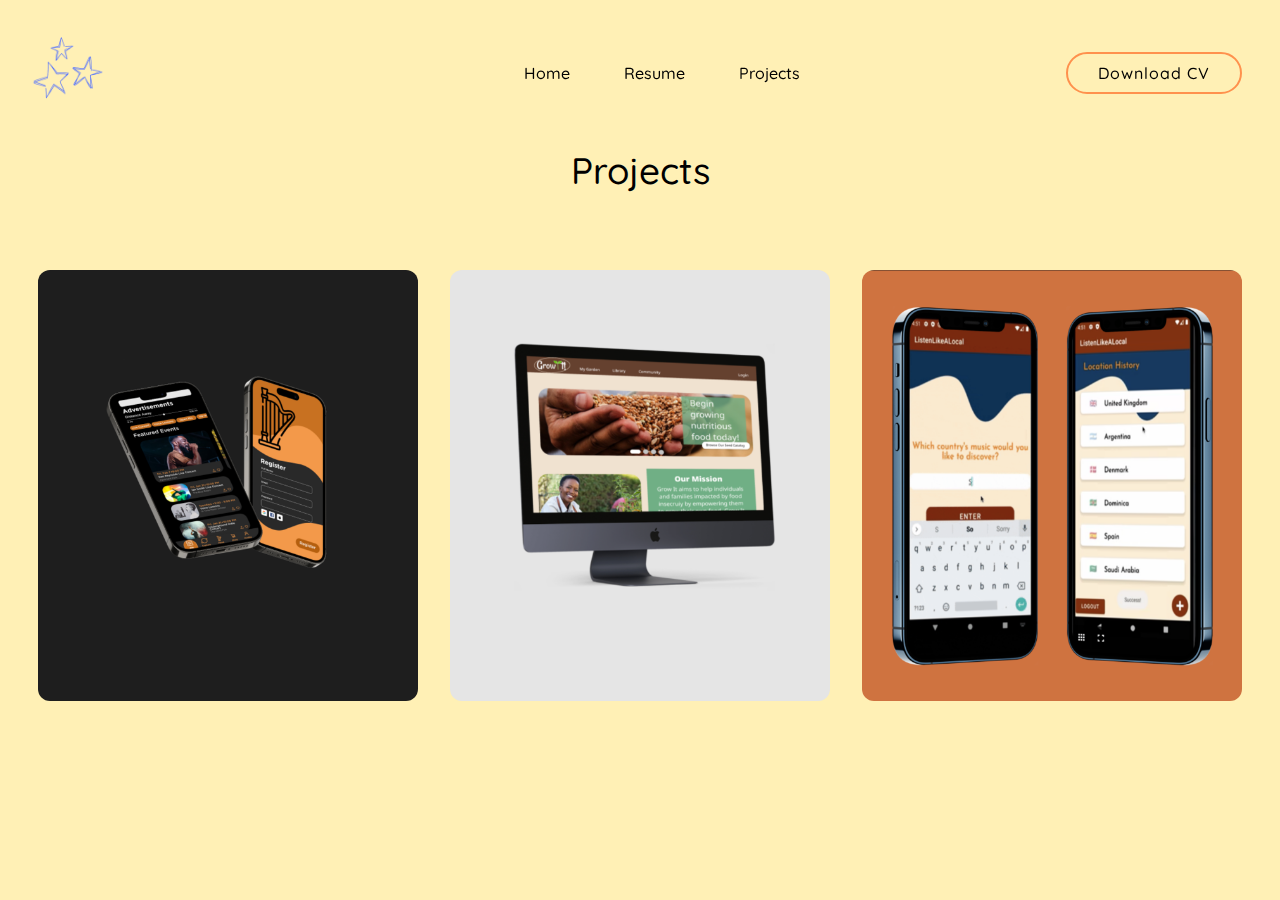
<file: projects.html>
<!DOCTYPE html>
<html>
<head>
	<meta charset="utf-8">
	<meta name="viewport" content="width=device-width, initial-scale=1">
	<title>Personal Portfolio Website 2022</title>
	<link rel="stylesheet" type="text/css" href="css/style.css">

	<link rel="stylesheet"
	href="https://cdn.jsdelivr.net/npm/boxicons@latest/css/boxicons.min.css">
	<!-- or -->
	<link rel="stylesheet"
	href="https://unpkg.com/boxicons@latest/css/boxicons.min.css">

	<link rel="preconnect" href="https://fonts.googleapis.com">
	<link rel="preconnect" href="https://fonts.gstatic.com" crossorigin>
	<link href="https://fonts.googleapis.com/css2?family=Jost:wght@100;200;300;400;500;600;700;800;900&family=Poppins:wght@400;500;600&family=Quicksand:wght@300&display=swap" rel="stylesheet">
	<link rel="icon" href="img/logo.png">
</head>
<body>
<!---header-->
	<!--------header---->
	<div id="header">
		<header>
			<a href="index.html" class="logo"><img src="img/logo.png"></a>
			<div class="bx bx-menu" id="menu-icon"></div>
	
			<ul class="navlist">
				<li><a href='index.html'>Home</a></li>
				<li><a href='resume.html'>Resume</a></li>
				<li><a href='projects.html'>Projects</a></li>
			</ul>
			<a href="img/Briya Philip Resume 2022.pdf" download class="top-btn">Download CV</a>
		</header></div>
	<!--------portfolio---->
	<section class="portfolio" id="portfolio">
		<div class="heading">
			<h2>Projects</h2>
		</div>

		<div class="portfolio-content">
			<div class="col">
				<a href="strikeachord.html">
				<img src="img/sac-img.png">
				<div class="layer">
					<h3>Strike a Chord</h3>
					<h5>An app created to foster connection through music</h5>
				</div>
			</a>
			</div>

			<div class="col">
				<a href="growit.html">
				<img src="img/growit-img.png">
				<div class="layer">
					<h3>Grow It!</h3>
					<h5>A website providing access to fresh foods to those living in food deserts</h5>
				</div>
			</a>
			</div>

			<div class="col">
				<a href="listenlikealocal.html">
				<img src="img/lllimg.png">
				<div class="layer">
					<h3>Listen Like a Local</h3>
					<h5>An app created to discover music around the world</h5>
				</div>
			</a>
			</div>
		</div>
		<br>
		<!-- <a style= "text-align: center;" href="https://github.com/briyaphilip" target="_blank" rel="noopener noreferrer" class="bottom-btn">View more projects on my GitHub</a> -->

	</section>
	
	<!--------Link to js---->
	<script type="text/javascript" src="js/script.js"></script>
</body>
</html>
</file>
<file: css/style.css>
@font-face {
    font-family: 'tan_-_mon_cheriregular';
    src: url('/fonts/TAN-MON-CHERI.ttf');
    font-weight: normal;
    font-style: normal;

}

*{
	padding: 0;
	margin: 0;
	box-sizing: border-box;
	font-family: 'Quicksand', sans-serif;
	list-style: none;
	text-decoration: none;
	scroll-behavior: smooth;
}

:root{
	--bg-color: #FFF0B5;
	--text-color: #000;
	--secound-color: #a09dab;
	--main-color: #FF914D;
	--big-font: 5rem;
	--h2-font: 3rem;
	--p-font: 1.1rem;
}

body{
	background: var(--bg-color);
	color: var(--text-color);
}
header{
	position: fixed;
	width: 100%;
	top: 0;
	right: 0;
	z-index: 1000;
	font-family: 'tan_-_mon_cheriregular';
	display: flex;
	align-items: center;
	justify-content: space-between;
	padding: 30px 18%;
	transition: .3s;
}

.logo img{
	max-width: 100%;
	width: 300px;
	height: auto;
	margin-left: -5rem;
}

.navlist{
	display: flex;
}

.navlist li{
	position: relative;
}

.navlist a{
	font-size: var(--p-font);
	color: var(--text-color);
	font-weight: 500;
	padding: 10px 27px;
}

.navlist a::after{
	content: '';
	position: absolute;
	width: 0;
	height: 2px;
	background: var(--main-color);
	bottom: -3px;
	left: 0;
	transition: ease .40s;
}

.navlist a:hover::after{
	width: 100%;
}

#menu-icon{
	font-size: 35px;
	color: var(--text-color);
	z-index: 10001;
	cursor: pointer;
	display: none;
}

.top-btn{
	display: inline-block;
	padding: 9px 30px;
	background: transparent;
	border: 2px solid var(--main-color);
	border-radius: 30px;
	color: var(--text-color);
	letter-spacing: 1px;
	font-size: var(--p-font);
	font-weight: 500;
	transition: ease .50s;
}

.top-btn:hover{
	transform: scale(1.1);
	background: var(--main-color);
	border: 2px solid var(--main-color);
	color: var(--bg-color);
}

.bottom-btn{
	display: inline-block;
	padding: 9px 30px;
	background: transparent;
	border: 2px solid var(--main-color);
	border-radius: 30px;
	color: var(--text-color);
	letter-spacing: 1px;
	font-size: var(--p-font);
	font-weight: 500;
	transition: ease .50s;
}

.bottom-btn:hover{
	transform: scale(1.1);
	background: var(--main-color);
	border: 2px solid var(--main-color);
	color: var(--bg-color);
}

section{
	padding: 100px 18%;
}
.home{
	min-height: 100vh;
	height: 100%;
	width: 100%;
	/* background: url(../img/background.jpg); */
	background-size: cover;
	background-position: center;
	position: relative;
	display: grid;
	grid-template-columns: repeat(2, 1fr);
	align-items: center;
	grid-gap: 4rem;
}

.home-text h1{
	margin: 10px 0px 25px;
	font-size: var(--big-font);
	font-family: 'tan_-_mon_cheriregular';
	color:#5271FF;
	line-height: 1.5;
	font-weight: 500;
	margin-left: -0.5rem;
	margin-bottom: 0.5rem;
	text-align: center;
}

.home-text h5{
	margin-bottom: 23px;
	font-size: 19px;
	font-weight: 500;
}

span{
	color: var(--main-color);
}

.home-text h3{
	color: var(--main-color);
	font-size: 20px;
	font-weight: 500;
	padding-bottom: .5rem;
}

.home-text p{
	font-size: var(--p-font);
	color: var(--secound-color);
	color: #5271FF;
	text-align: center;
	line-height: 28px;
	margin-bottom: 20px;
}

.social a{
	width: 35px;
	height: 35px;
	border-radius: 50%;
	display: inline-flex;
	align-items: center;
	justify-content: center;
	background: rgba(128,103,240,1);
	font-size: 17px;
	color: var(--bg-color);
	margin-right: 22px;
	margin-bottom: 30px;
}

.social a:hover{
	transform: scale(1.1);
	background: var(--main-color);
	transition: .5s;
}

.btn{
	display: inline-block;
	color: var(--bg-color);
	background: var(--main-color);
	font-size: var(--p-font);
	padding: 10px 40px;
	font-weight: 500;
	line-height: 24px;
	border-radius: 30px;
	transition: ease .40s;
}

.btn:hover{
	transform: scale(1.1);
}

.home-img img{
	max-width: 150%;
	width: 600px;
	height: auto;
}

header.sticky{
	background: var(--bg-color);
	padding: 13px 18%;
	box-shadow: 0px 0px 10px rgb(0 0 0 / 10%);
}

.resume-text h1{
	margin-top: 20rem;
}

.about{
	display: flex;
	align-items: center;
	grid-gap: 2rem;
	margin-top: 5rem;
}

.about-img img{
	max-width: 100%;
	width: 540px;
	height: auto;
}

.about-text h3{
	font-size: 1.5rem;
	font-weight: 500;
	margin: 8px 0px 25px;
	line-height: 1.1;
}

.about-text h2{
	color: var(--main-color);
	font-size: 2rem;
	font-weight: 500;
	margin-bottom: 15px;
}

.about-text p{
	max-width: 550px;
	font-size: var(--p-font);
	color: #5271FF;
	line-height: 28px;
	margin-bottom: 25px;
} 

.bold {
    font-weight: bolder;
}

.heading{
	text-align: center;
}

.heading h2{
	font-size: var(--h2-font);
	font-weight: 500;
	margin: 7px 0px 20px;
	line-height: 1.1;
	margin-top: 5rem;
}

.heading h3{
	color: var(--main-color);
	font-size: 20px;
	font-weight: 500;
}

.heading p{
	font-size: var(--p-font);
	color: var(--secound-color);
	line-height: 28px;
}

.portfolio-content{
	display: grid;
	grid-template-columns: repeat(auto-fit, minmax(250px, auto));
	grid-gap: 2rem;
	align-items: center;
	margin-top: 5rem;
	text-align: center;
	cursor: pointer;
}

div.strike-content{
	line-height: 1.7;
}

div.growit-content{
	line-height: 1.7;
}

div.lll-content{
	line-height: 1.7;
}


img {
	border-radius: 20px;
} 

.col{
	position: relative;
	display: block;
}

.col img{
	max-width: 100%;
	width: 550px;
	height: auto;
	object-fit: cover;
	border-radius: 12px;
}

.column {
	float: left;
	width: 50%;
	padding: 5px;
  }
  

.row::after {
	content: "";
	clear: both;
	display: table;
  }

.layer{
	background: transparent;
	height: 100%;
	width: 100%;
	position: absolute;
	top: 0;
	left: 0;
	border-radius: 12px;
	transition: all .40s;
}

.layer:hover{
	background: linear-gradient(rgba(0,0,0,0.5) 0%, #191919);
}

.layer h3{
	position: absolute;
	width: 100%;
	font-size: 25px;
	font-weight: 500;
	color: var(--bg-color);
	bottom: 0;
	left: 50%;
	transform: translateX(-50%);
	opacity: 0;
	transition: all .40s;
}

.layer:hover h3{
	bottom: 52%;
	opacity: 1;
}

.layer h5{
	position: absolute;
	width: 100%;
	font-size:17px;
	font-weight: 500;
	color: var(--bg-color);
	top: 10rem;
	bottom: 0;
	left: 50%;
	transform: translateX(-50%);
	opacity: 0;
	transition: all .40s;
}

.layer:hover h5{
	bottom: 48%;
	opacity: 1;
}

.contact{
	background: #8067f0eb;
	width: 64%;
	margin: 100px auto;
	padding: 70px 150px;
	display: flex;
	align-items: center;
	justify-content: center;
	text-align: center;
	border-radius: 12px;
	background-image: url(../img/intro.png);
	background-size: cover;
}

.center h3{
	font-size: 30px;
	font-weight: 500;
	margin-bottom: 3px;
	color: var(--bg-color);
}

.center p{
	font-size: var(--p-font);
	color: var(--bg-color);
	line-height: 26px;
	margin-bottom: 25px;
}

.contact .action form input[type="email"] {
	max-width: 100%;
	width: 470px;
	padding: 12px 15px;
	background: var(--bg-color);
	color: var(--text-color);
	border: none;
	outline: none;
	margin: 0 10px 20px 0;
	border-radius: 30px;
}

.contact .action form input[type="submit"] {
	padding: 12px 40px;
	background: var(--main-color);
	color: var(--bg-color);
	border: none;
	outline: none;
	margin: 0 10px 20px 0;
	border-radius: 30px;
	cursor: pointer;
}

.ends{
	text-align: center;
	padding: 40px;
}

.ends p{
	font-size: var(--p-font);
	letter-spacing: 1px;
}

@media (max-width: 1425px){
	header{
		padding: 16px 3%;
		transition: .3s;
	}
	header.sticky{
		padding: 10px 3%;
		transition: .3s;
	}
	section{
		padding: 70px 3%;
		transition: .3s;
	}
	.contact{
		width: 95%;
		transition: .3s;
	}
	:root{
		--big-font: 4rem;
		--h2-font: 2.3rem;
		--p-font: 1rem;
		transition: .3s;
	}
}

@media (max-width: 970px){
	#menu-icon{
		display: block;
	}
	.home{
		min-height: 80vh;
	}
	.navlist{
		position: absolute;
		top: -600px;
		left: 0;
		right: 0;
		flex-direction: column;
		background: var(--main-color);
		text-align: right;
		transition: all .40s;
	}
	.navlist a{
		display: block;
		padding: 1.2rem;
		margin: 1.5rem;
		border-right: 2px solid var(--bg-color);
		color: var(--bg-color);
	}
	.navlist a:hover{
		background: var(--bg-color);
		color: var(--main-color);
	}
	.navlist a::after{
		display: none;
	}
	.navlist.active{
		top: 100%;
	}
}

@media (max-width: 800px){
	.home{
		grid-template-columns: 1fr;
		min-height: 130vh;
		grid-gap: 1rem;
	}
	.home-text{
		padding-top: 55px;
	}
	.home-img{
		text-align: center;
	}
	.home-img img{
		width: 440px;
		height: auto;
	}
	.about{
		grid-template-columns: 1fr;
	}
	.about-text{
		text-align: center;
		margin-bottom: 30px;
	}
	:root{
		--big-font: 3.4rem;
		--h2-font: 2rem;
	}
	section{
		padding: 65px 3%;
		transition: .3s;
	}
}

@media (max-width: 540px){
	.contact .action form input[type="email"] {
		width: 310px;
	}
}
</file>
